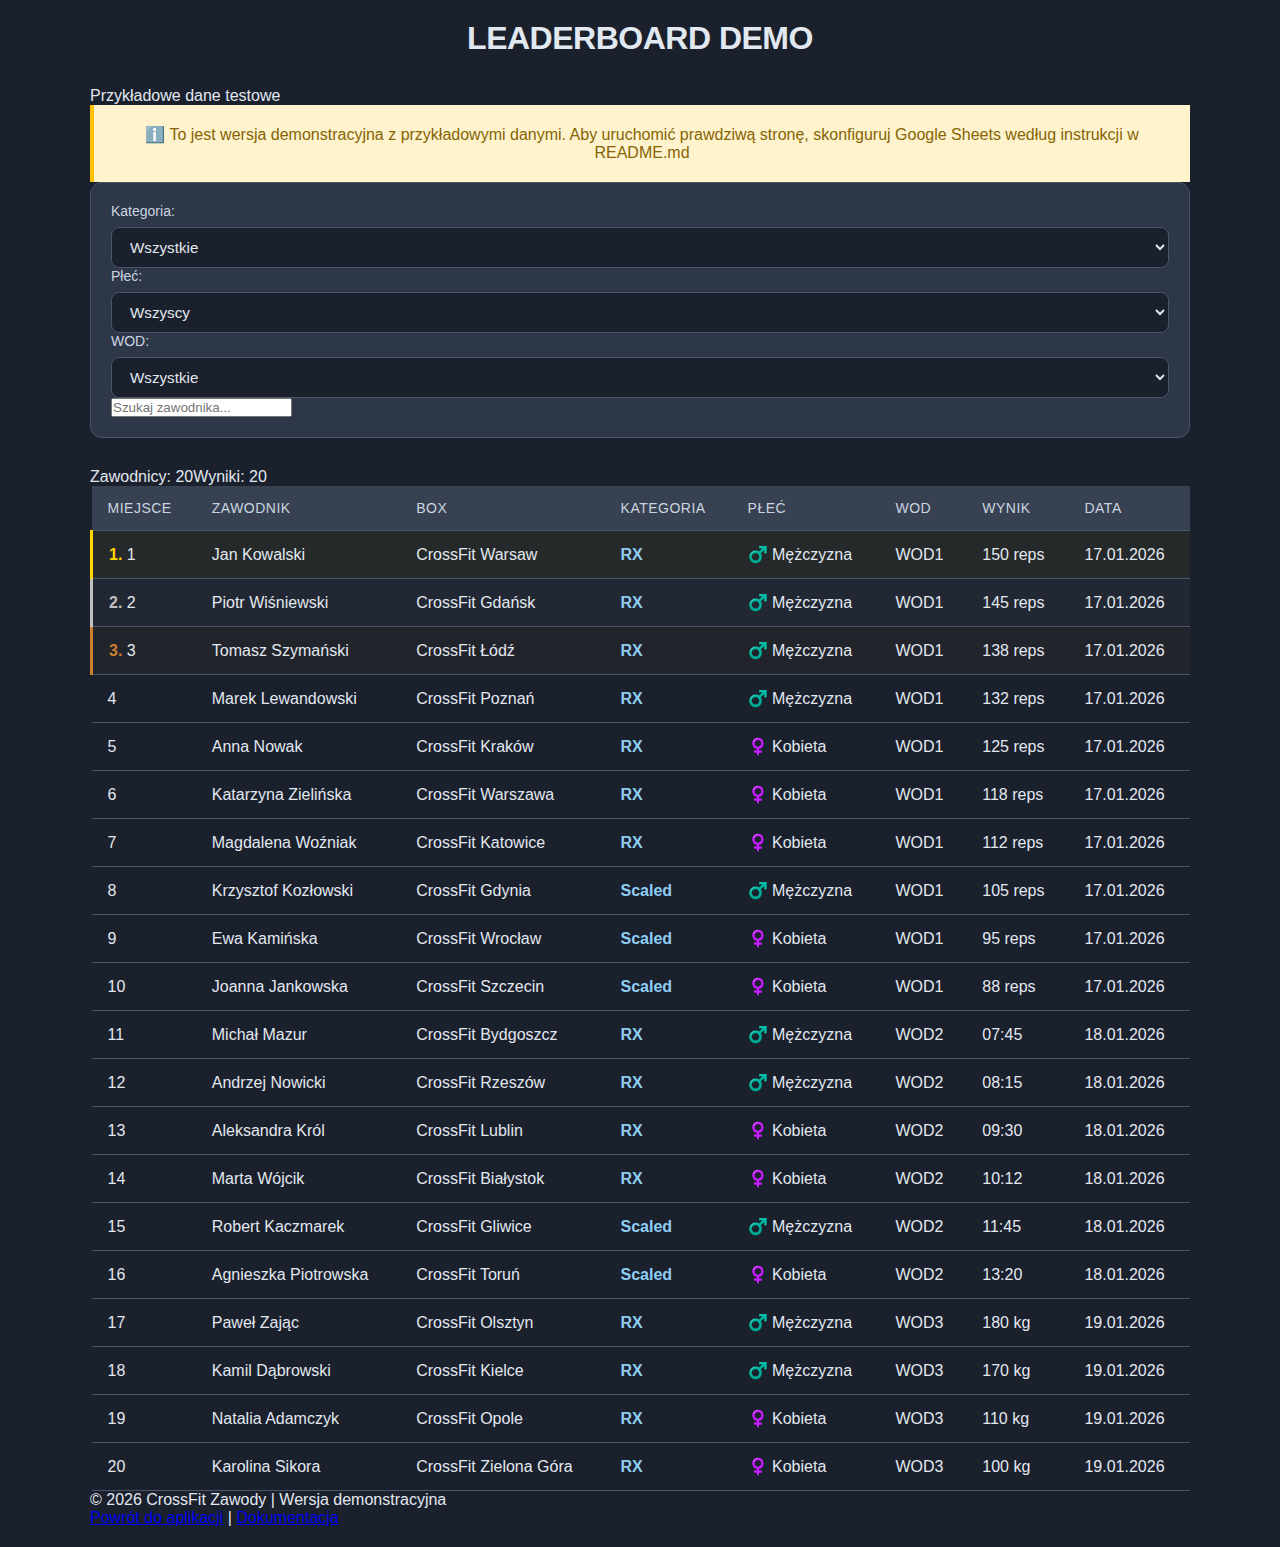
<file: demo.html>
<!DOCTYPE html>
<html lang="pl">
<head>
    <meta charset="UTF-8">
    <meta name="viewport" content="width=device-width, initial-scale=1.0">
    <title>Demo - CrossFit Leaderboard</title>
    <link rel="stylesheet" href="styles.css">
    <link rel="preconnect" href="https://fonts.googleapis.com">
    <link rel="preconnect" href="https://fonts.gstatic.com" crossorigin>
    <link href="https://fonts.googleapis.com/css2?family=Roboto:wght@300;400;500;700&display=swap" rel="stylesheet">
</head>
<body>
    <div class="container">
        <header class="header">
            <div class="header-content">
                <h1>LEADERBOARD DEMO</h1>
                <p class="season-info">Przykładowe dane testowe</p>
            </div>
        </header>

        <div style="background: #fff3cd; padding: 20px; text-align: center; border-left: 4px solid #ffc107;">
            <p style="margin: 0; color: #856404;">
                ℹ️ To jest wersja demonstracyjna z przykładowymi danymi. 
                Aby uruchomić prawdziwą stronę, skonfiguruj Google Sheets według instrukcji w README.md
            </p>
        </div>

        <div class="controls">
            <div class="filter-group">
                <label for="division-filter">Kategoria:</label>
                <select id="division-filter">
                    <option value="all">Wszystkie</option>
                    <option value="RX">RX</option>
                    <option value="Scaled">Scaled</option>
                </select>
            </div>

            <div class="filter-group">
                <label for="gender-filter">Płeć:</label>
                <select id="gender-filter">
                    <option value="all">Wszyscy</option>
                    <option value="Mężczyzna">Mężczyźni</option>
                    <option value="Kobieta">Kobiety</option>
                </select>
            </div>

            <div class="filter-group">
                <label for="workout-filter">WOD:</label>
                <select id="workout-filter">
                    <option value="all">Wszystkie</option>
                    <option value="WOD1">WOD 1</option>
                    <option value="WOD2">WOD 2</option>
                    <option value="WOD3">WOD 3</option>
                </select>
            </div>

            <div class="search-group">
                <input type="text" id="athlete-search" placeholder="Szukaj zawodnika...">
            </div>
        </div>

        <div class="leaderboard-container">
            <div class="stats-summary" style="display: flex;">
                <div class="stat-item">
                    <span class="stat-label">Zawodnicy:</span>
                    <span class="stat-value" id="total-athletes">20</span>
                </div>
                <div class="stat-item">
                    <span class="stat-label">Wyniki:</span>
                    <span class="stat-value" id="total-results">20</span>
                </div>
            </div>

            <table class="leaderboard-table">
                <thead>
                    <tr>
                        <th class="rank-col">Miejsce</th>
                        <th class="name-col">Zawodnik</th>
                        <th class="gym-col">Box</th>
                        <th class="division-col">Kategoria</th>
                        <th class="gender-col">Płeć</th>
                        <th class="workout-col">WOD</th>
                        <th class="score-col">Wynik</th>
                        <th class="date-col">Data</th>
                    </tr>
                </thead>
                <tbody id="leaderboard-body">
                    <tr>
                        <td class="rank-col"><span class="rank-badge gold">1</span></td>
                        <td class="name-col">Jan Kowalski</td>
                        <td class="gym-col">CrossFit Warsaw</td>
                        <td class="division-col"><span class="division-badge rx">RX</span></td>
                        <td class="gender-col"><span class="gender-icon">♂️</span> Mężczyzna</td>
                        <td class="workout-col">WOD1</td>
                        <td class="score-col">150 reps</td>
                        <td class="date-col">17.01.2026</td>
                    </tr>
                    <tr>
                        <td class="rank-col"><span class="rank-badge silver">2</span></td>
                        <td class="name-col">Piotr Wiśniewski</td>
                        <td class="gym-col">CrossFit Gdańsk</td>
                        <td class="division-col"><span class="division-badge rx">RX</span></td>
                        <td class="gender-col"><span class="gender-icon">♂️</span> Mężczyzna</td>
                        <td class="workout-col">WOD1</td>
                        <td class="score-col">145 reps</td>
                        <td class="date-col">17.01.2026</td>
                    </tr>
                    <tr>
                        <td class="rank-col"><span class="rank-badge bronze">3</span></td>
                        <td class="name-col">Tomasz Szymański</td>
                        <td class="gym-col">CrossFit Łódź</td>
                        <td class="division-col"><span class="division-badge rx">RX</span></td>
                        <td class="gender-col"><span class="gender-icon">♂️</span> Mężczyzna</td>
                        <td class="workout-col">WOD1</td>
                        <td class="score-col">138 reps</td>
                        <td class="date-col">17.01.2026</td>
                    </tr>
                    <tr>
                        <td class="rank-col"><span class="rank-badge regular">4</span></td>
                        <td class="name-col">Marek Lewandowski</td>
                        <td class="gym-col">CrossFit Poznań</td>
                        <td class="division-col"><span class="division-badge rx">RX</span></td>
                        <td class="gender-col"><span class="gender-icon">♂️</span> Mężczyzna</td>
                        <td class="workout-col">WOD1</td>
                        <td class="score-col">132 reps</td>
                        <td class="date-col">17.01.2026</td>
                    </tr>
                    <tr>
                        <td class="rank-col"><span class="rank-badge regular">5</span></td>
                        <td class="name-col">Anna Nowak</td>
                        <td class="gym-col">CrossFit Kraków</td>
                        <td class="division-col"><span class="division-badge rx">RX</span></td>
                        <td class="gender-col"><span class="gender-icon">♀️</span> Kobieta</td>
                        <td class="workout-col">WOD1</td>
                        <td class="score-col">125 reps</td>
                        <td class="date-col">17.01.2026</td>
                    </tr>
                    <tr>
                        <td class="rank-col"><span class="rank-badge regular">6</span></td>
                        <td class="name-col">Katarzyna Zielińska</td>
                        <td class="gym-col">CrossFit Warszawa</td>
                        <td class="division-col"><span class="division-badge rx">RX</span></td>
                        <td class="gender-col"><span class="gender-icon">♀️</span> Kobieta</td>
                        <td class="workout-col">WOD1</td>
                        <td class="score-col">118 reps</td>
                        <td class="date-col">17.01.2026</td>
                    </tr>
                    <tr>
                        <td class="rank-col"><span class="rank-badge regular">7</span></td>
                        <td class="name-col">Magdalena Woźniak</td>
                        <td class="gym-col">CrossFit Katowice</td>
                        <td class="division-col"><span class="division-badge rx">RX</span></td>
                        <td class="gender-col"><span class="gender-icon">♀️</span> Kobieta</td>
                        <td class="workout-col">WOD1</td>
                        <td class="score-col">112 reps</td>
                        <td class="date-col">17.01.2026</td>
                    </tr>
                    <tr>
                        <td class="rank-col"><span class="rank-badge regular">8</span></td>
                        <td class="name-col">Krzysztof Kozłowski</td>
                        <td class="gym-col">CrossFit Gdynia</td>
                        <td class="division-col"><span class="division-badge scaled">Scaled</span></td>
                        <td class="gender-col"><span class="gender-icon">♂️</span> Mężczyzna</td>
                        <td class="workout-col">WOD1</td>
                        <td class="score-col">105 reps</td>
                        <td class="date-col">17.01.2026</td>
                    </tr>
                    <tr>
                        <td class="rank-col"><span class="rank-badge regular">9</span></td>
                        <td class="name-col">Ewa Kamińska</td>
                        <td class="gym-col">CrossFit Wrocław</td>
                        <td class="division-col"><span class="division-badge scaled">Scaled</span></td>
                        <td class="gender-col"><span class="gender-icon">♀️</span> Kobieta</td>
                        <td class="workout-col">WOD1</td>
                        <td class="score-col">95 reps</td>
                        <td class="date-col">17.01.2026</td>
                    </tr>
                    <tr>
                        <td class="rank-col"><span class="rank-badge regular">10</span></td>
                        <td class="name-col">Joanna Jankowska</td>
                        <td class="gym-col">CrossFit Szczecin</td>
                        <td class="division-col"><span class="division-badge scaled">Scaled</span></td>
                        <td class="gender-col"><span class="gender-icon">♀️</span> Kobieta</td>
                        <td class="workout-col">WOD1</td>
                        <td class="score-col">88 reps</td>
                        <td class="date-col">17.01.2026</td>
                    </tr>
                    <tr>
                        <td class="rank-col"><span class="rank-badge regular">11</span></td>
                        <td class="name-col">Michał Mazur</td>
                        <td class="gym-col">CrossFit Bydgoszcz</td>
                        <td class="division-col"><span class="division-badge rx">RX</span></td>
                        <td class="gender-col"><span class="gender-icon">♂️</span> Mężczyzna</td>
                        <td class="workout-col">WOD2</td>
                        <td class="score-col">07:45</td>
                        <td class="date-col">18.01.2026</td>
                    </tr>
                    <tr>
                        <td class="rank-col"><span class="rank-badge regular">12</span></td>
                        <td class="name-col">Andrzej Nowicki</td>
                        <td class="gym-col">CrossFit Rzeszów</td>
                        <td class="division-col"><span class="division-badge rx">RX</span></td>
                        <td class="gender-col"><span class="gender-icon">♂️</span> Mężczyzna</td>
                        <td class="workout-col">WOD2</td>
                        <td class="score-col">08:15</td>
                        <td class="date-col">18.01.2026</td>
                    </tr>
                    <tr>
                        <td class="rank-col"><span class="rank-badge regular">13</span></td>
                        <td class="name-col">Aleksandra Król</td>
                        <td class="gym-col">CrossFit Lublin</td>
                        <td class="division-col"><span class="division-badge rx">RX</span></td>
                        <td class="gender-col"><span class="gender-icon">♀️</span> Kobieta</td>
                        <td class="workout-col">WOD2</td>
                        <td class="score-col">09:30</td>
                        <td class="date-col">18.01.2026</td>
                    </tr>
                    <tr>
                        <td class="rank-col"><span class="rank-badge regular">14</span></td>
                        <td class="name-col">Marta Wójcik</td>
                        <td class="gym-col">CrossFit Białystok</td>
                        <td class="division-col"><span class="division-badge rx">RX</span></td>
                        <td class="gender-col"><span class="gender-icon">♀️</span> Kobieta</td>
                        <td class="workout-col">WOD2</td>
                        <td class="score-col">10:12</td>
                        <td class="date-col">18.01.2026</td>
                    </tr>
                    <tr>
                        <td class="rank-col"><span class="rank-badge regular">15</span></td>
                        <td class="name-col">Robert Kaczmarek</td>
                        <td class="gym-col">CrossFit Gliwice</td>
                        <td class="division-col"><span class="division-badge scaled">Scaled</span></td>
                        <td class="gender-col"><span class="gender-icon">♂️</span> Mężczyzna</td>
                        <td class="workout-col">WOD2</td>
                        <td class="score-col">11:45</td>
                        <td class="date-col">18.01.2026</td>
                    </tr>
                    <tr>
                        <td class="rank-col"><span class="rank-badge regular">16</span></td>
                        <td class="name-col">Agnieszka Piotrowska</td>
                        <td class="gym-col">CrossFit Toruń</td>
                        <td class="division-col"><span class="division-badge scaled">Scaled</span></td>
                        <td class="gender-col"><span class="gender-icon">♀️</span> Kobieta</td>
                        <td class="workout-col">WOD2</td>
                        <td class="score-col">13:20</td>
                        <td class="date-col">18.01.2026</td>
                    </tr>
                    <tr>
                        <td class="rank-col"><span class="rank-badge regular">17</span></td>
                        <td class="name-col">Paweł Zając</td>
                        <td class="gym-col">CrossFit Olsztyn</td>
                        <td class="division-col"><span class="division-badge rx">RX</span></td>
                        <td class="gender-col"><span class="gender-icon">♂️</span> Mężczyzna</td>
                        <td class="workout-col">WOD3</td>
                        <td class="score-col">180 kg</td>
                        <td class="date-col">19.01.2026</td>
                    </tr>
                    <tr>
                        <td class="rank-col"><span class="rank-badge regular">18</span></td>
                        <td class="name-col">Kamil Dąbrowski</td>
                        <td class="gym-col">CrossFit Kielce</td>
                        <td class="division-col"><span class="division-badge rx">RX</span></td>
                        <td class="gender-col"><span class="gender-icon">♂️</span> Mężczyzna</td>
                        <td class="workout-col">WOD3</td>
                        <td class="score-col">170 kg</td>
                        <td class="date-col">19.01.2026</td>
                    </tr>
                    <tr>
                        <td class="rank-col"><span class="rank-badge regular">19</span></td>
                        <td class="name-col">Natalia Adamczyk</td>
                        <td class="gym-col">CrossFit Opole</td>
                        <td class="division-col"><span class="division-badge rx">RX</span></td>
                        <td class="gender-col"><span class="gender-icon">♀️</span> Kobieta</td>
                        <td class="workout-col">WOD3</td>
                        <td class="score-col">110 kg</td>
                        <td class="date-col">19.01.2026</td>
                    </tr>
                    <tr>
                        <td class="rank-col"><span class="rank-badge regular">20</span></td>
                        <td class="name-col">Karolina Sikora</td>
                        <td class="gym-col">CrossFit Zielona Góra</td>
                        <td class="division-col"><span class="division-badge rx">RX</span></td>
                        <td class="gender-col"><span class="gender-icon">♀️</span> Kobieta</td>
                        <td class="workout-col">WOD3</td>
                        <td class="score-col">100 kg</td>
                        <td class="date-col">19.01.2026</td>
                    </tr>
                </tbody>
            </table>
        </div>

        <footer class="footer">
            <p>© 2026 CrossFit Zawody | Wersja demonstracyjna</p>
            <p class="footer-links">
                <a href="index.html">Powrót do aplikacji</a> |
                <a href="README.md" target="_blank">Dokumentacja</a>
            </p>
        </footer>
    </div>

    <script src="demo.js"></script>
</body>
</html>
</file>
<file: styles.css>
* { 
    margin: 0; 
    padding: 0; 
    box-sizing: border-box; 
}

body {
    font-family: 'Inter', -apple-system, BlinkMacSystemFont, 'Segoe UI', sans-serif;
    background: #1a202c;
    color: #e2e8f0;
    margin: 0;
    padding: 20px;
    min-height: 100vh;
}

.container {
    max-width: 1100px;
    margin: 0 auto;
}

h1 { 
    font-weight: 600;
    font-size: 2rem;
    text-align: center;
    margin: 0 0 30px 0;
    color: #e2e8f0;
    letter-spacing: -0.5px;
}

.add-score-btn {
    background: #2d3748;
    color: #e2e8f0;
    padding: 12px 28px;
    font-size: 0.95rem;
    font-weight: 500;
    text-decoration: none;
    border-radius: 8px;
    display: block;
    width: fit-content;
    margin: 0 auto 30px auto;
    transition: all 0.2s ease;
    border: 1px solid #4a5568;
}

.add-score-btn:hover { 
    background: #374151;
    border-color: #718096;
}

.controls { 
    margin-bottom: 30px;
    background: #2d3748;
    padding: 20px;
    border-radius: 12px;
    border: 1px solid #4a5568;
}

.controls label {
    display: block;
    font-size: 0.875rem;
    font-weight: 500;
    color: #cbd5e0;
    margin-bottom: 8px;
}

select {
    width: 100%;
    padding: 10px 14px;
    font-size: 0.95rem;
    font-family: 'Inter', sans-serif;
    background: #1a202c;
    color: #e2e8f0;
    border: 1px solid #4a5568;
    border-radius: 8px;
    cursor: pointer;
    transition: all 0.2s ease;
}

select:hover {
    border-color: #718096;
    background: #2d3748;
}

select:focus {
    outline: none;
    border-color: #718096;
    background: #2d3748;
}

select option {
    background: #2d3748;
    color: #e2e8f0;
}

.table-container { 
    width: 100%;
    overflow-x: auto;
    background: #2d3748;
    border-radius: 12px;
    border: 1px solid #4a5568;
}

table {
    width: 100%;
    border-collapse: collapse;
}

th, td { 
    padding: 14px 16px;
    text-align: left;
    white-space: nowrap;
}

th { 
    background: #374151;
    color: #cbd5e0;
    font-weight: 500;
    font-size: 0.875rem;
    text-transform: uppercase;
    letter-spacing: 0.5px;
    border-bottom: 1px solid #4a5568;
    cursor: pointer;
}

th:hover {
    background: #4a5568;
}

tbody tr {
    transition: all 0.15s ease;
    border-bottom: 1px solid #4a5568;
}

tbody tr:hover { 
    background: #374151;
}

tbody tr:nth-child(1) { 
    background: rgba(255,215,0,0.05);
    border-left: 3px solid #ffd700;
}

tbody tr:nth-child(2) { 
    background: rgba(192,192,192,0.05);
    border-left: 3px solid #c0c0c0;
}

tbody tr:nth-child(3) { 
    background: rgba(205,127,50,0.05);
    border-left: 3px solid #cd7f32;
}

tbody tr:nth-child(1) td:first-child::before { 
    content: '1. '; 
    color: #ffd700; 
    font-weight: 600; 
}

tbody tr:nth-child(2) td:first-child::before { 
    content: '2. '; 
    color: #c0c0c0; 
    font-weight: 600; 
}

tbody tr:nth-child(3) td:first-child::before { 
    content: '3. '; 
    color: #cd7f32; 
    font-weight: 600; 
}

td {
    color: #e2e8f0;
}

td:nth-child(4) {
    color: #90cdf4;
    font-weight: 600;
    font-size: 1rem;
}

#loading { 
    text-align: center;
    color: #cbd5e0;
    font-size: 0.95rem;
    font-weight: 400;
    padding: 40px;
}

::-webkit-scrollbar { width: 10px; height: 10px; }
::-webkit-scrollbar-track { background: #2d3748; }
::-webkit-scrollbar-thumb { 
    background: #4a5568;
    border-radius: 5px;
}
::-webkit-scrollbar-thumb:hover { background: #718096; }

@media (max-width: 768px) {
    body { padding: 10px; }
    h1 { font-size: 1.5rem; }
    .controls { padding: 16px; }
    th, td { padding: 10px 8px; font-size: 0.825rem; }
}
</file>
